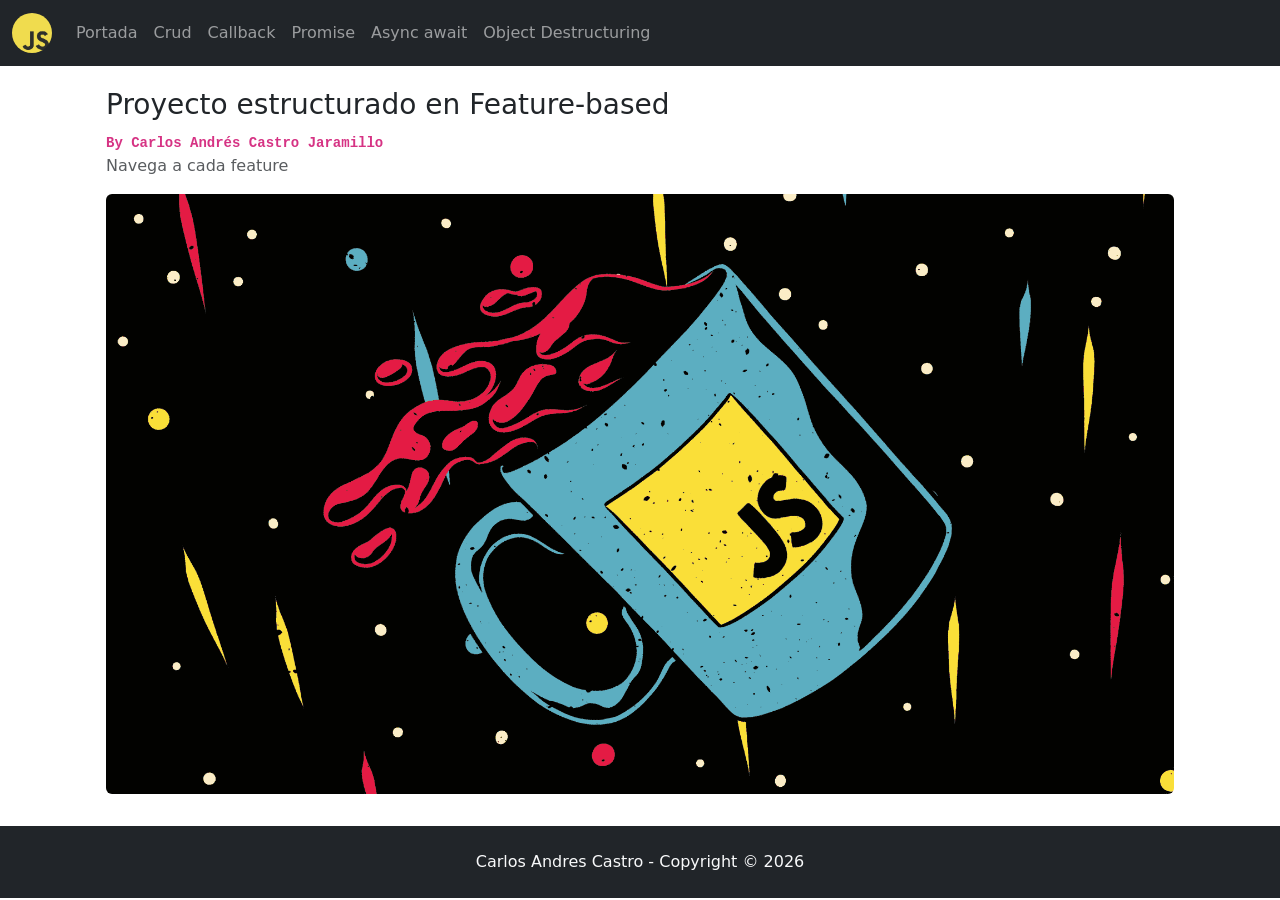
<file: index.html>
<!DOCTYPE html>
<html lang="es-CO">

<head>
  <meta charset="UTF-8">
  <meta name="viewport" content="width=device-width, initial-scale=1.0">
  <title>CRUD Datos | Feature-Based + Bootstrap 5</title>
  <!--Favicon-->
  <link rel="shortcut icon" href="./public/images/logosena.png" type="image/x-icon" />
  <!-- Link Favicon Ctrl + Shift + R (Chrome cacheándolo)-->

  <!--SEO Tags-->
  <meta name="author" content="CRUD Datos | Feature-Based + Bootstrap 5">
  <meta name="description" content="Aplicativo web Bootstrap">
  <meta name="keywords" content="SENA, sena, Sena">

  <!--Optimization Tags-->
  <meta name="theme-color" content="#000000">
  <meta name="MobileOptimized" content="width">
  <meta name="HandhledFriendly" content="true">
  <meta name="mobile-web-app-capable" content="yes">
  <meta name="apple-mobile-web-app-status-bar-style" content="black-traslucent">

  <!-- Bootstrap 5 CSS -->
  <link href="https://cdn.jsdelivr.net/npm/bootstrap@5.3.3/dist/css/bootstrap.min.css" rel="stylesheet"
    integrity="sha384-QWTKZyjpPEjISv5WaRU9OFeRpok6YctnYmDr5pNlyT2bRjXh0JMhjY6hW+ALEwIH" crossorigin="anonymous" />
  <link rel="stylesheet" href="./src/shared/css/styles.css" />

  <!-- Bootstrap Icons -->
  <link href="https://cdn.jsdelivr.net/npm/bootstrap-icons@1.11.3/font/bootstrap-icons.min.css" rel="stylesheet" />
</head>

<body>
  <header
    class="container-fluid py-3 d-flex flex-column flex-md-row justify-content-between align-items-md-center gap-3 mb-4">

    <nav class="navbar navbar-expand-sm bg-dark navbar-dark fixed-top">
      <div class="container-fluid">
        <a class="navbar-brand" href="#">
          <img src="./public/images/jslogo.png" alt="Logo" style="width:40px;" class="rounded-pill">
        </a>
        <button class="navbar-toggler" type="button" data-bs-toggle="collapse" data-bs-target="#collapsibleNavbar">
          <span class="navbar-toggler-icon"></span>
        </button>
        <div class="collapse navbar-collapse" id="collapsibleNavbar">
          <ul class="navbar-nav me-auto">
            <li class="nav-item">
              <a class="nav-link" href="./">Portada</a>
            </li>
            <li class="nav-item">
              <a class="nav-link" href="./src/features/crud/crud.html">Crud</a>
            </li>
            <li class="nav-item">
              <a class="nav-link" href="./src/features/callbacks/callbacks.html">Callback</a>
            </li>
            <li class="nav-item">
              <a class="nav-link" href="./src/features/promises/promises.html">Promise</a>
            </li>
            <li class="nav-item">
              <a class="nav-link" href="./src/features/asyncawait/asyncawait.html">Async await</a>
            </li>
            <li class="nav-item">
              <a class="nav-link" href="./src/features/destructuring/destructuring.html">Object Destructuring</a>
            </li>
          </ul>
        </div>
      </div>
    </nav>
  </header>

  <main class="container py-2">
    <div class="p-4 rounded">
      <h1 class="h3">Proyecto estructurado en Feature-based</h1>
      <code>By Carlos Andrés Castro Jaramillo</code>
      <p class="text-muted mb-3">Navega a cada feature</p>

      <img src="./public/images/backsjs.png" class="img-fluid d-block mx-auto rounded" alt="bgJS">
    </div>
  </main>

  <footer class="bg-dark">
    <p class="py-4 text-center text-light mb-0">Carlos Andres Castro - Copyright © 2026</p>
  </footer>

  <script src="https://cdn.jsdelivr.net/npm/bootstrap@5.3.3/dist/js/bootstrap.bundle.min.js"></script>
</body>

</html>
</file>
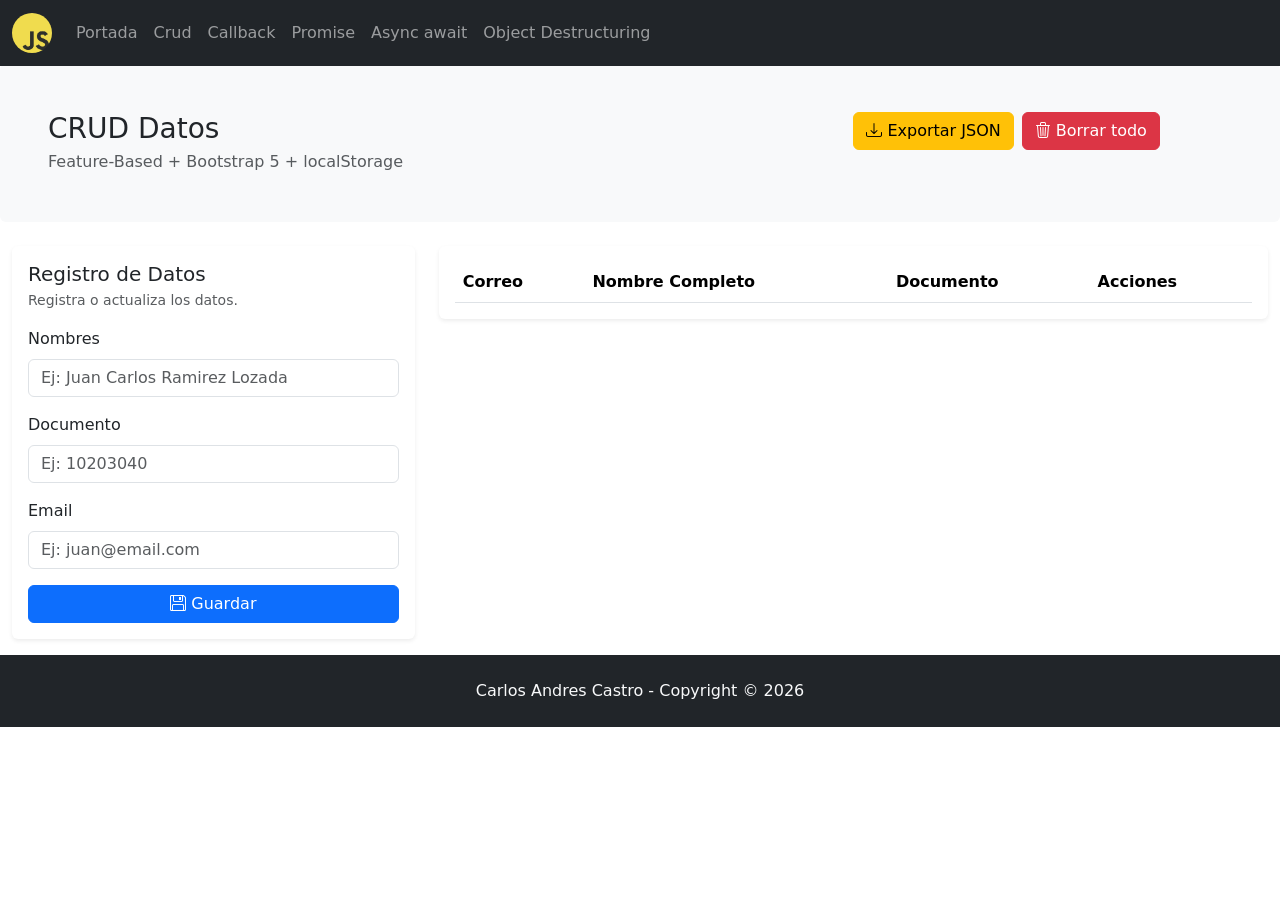
<file: src/features/crud/crud.html>
<!DOCTYPE html>
<html lang="es-CO">

<head>
    <meta charset="UTF-8">
    <meta name="viewport" content="width=device-width, initial-scale=1.0">
    <title>CRUD Datos | Feature-Based + Bootstrap 5</title>
    <!--Favicon-->
    <link rel="shortcut icon" href="../../../public/images/logosena.png" type="image/x-icon">
    <!-- Link Favicon Ctrl + Shift + R (Chrome cacheándolo)-->

    <!--SEO Tags-->
    <meta name="author" content="CRUD Datos | Feature-Based + Bootstrap 5">
    <meta name="description" content="Aplicativo web Bootstrap">
    <meta name="keywords" content="SENA, sena, Sena">

    <!--Optimization Tags-->
    <meta name="theme-color" content="#000000">
    <meta name="MobileOptimized" content="width">
    <meta name="HandhledFriendly" content="true">
    <meta name="mobile-web-app-capable" content="yes">
    <meta name="apple-mobile-web-app-status-bar-style" content="black-traslucent">

    <!-- Bootstrap 5 CSS -->
    <link href="https://cdn.jsdelivr.net/npm/bootstrap@5.3.3/dist/css/bootstrap.min.css" rel="stylesheet"
        integrity="sha384-QWTKZyjpPEjISv5WaRU9OFeRpok6YctnYmDr5pNlyT2bRjXh0JMhjY6hW+ALEwIH" crossorigin="anonymous" />
    <link rel="stylesheet" href="../../shared/css/styles.css">

    <!-- Bootstrap Icons -->
    <link href="https://cdn.jsdelivr.net/npm/bootstrap-icons@1.11.3/font/bootstrap-icons.min.css" rel="stylesheet" />
</head>

<body>

    <header
        class="container-fluid py-3 d-flex flex-column flex-md-row justify-content-between align-items-md-center gap-3 mb-4">

        <nav class="navbar navbar-expand-sm bg-dark navbar-dark fixed-top">
            <div class="container-fluid">
                <a class="navbar-brand" href="#">
                    <img src="../../../public/images/jslogo.png" alt="Logo" style="width:40px;" class="rounded-pill">
                </a>
                <button class="navbar-toggler" type="button" data-bs-toggle="collapse"
                    data-bs-target="#collapsibleNavbar">
                    <span class="navbar-toggler-icon"></span>
                </button>
                <div class="collapse navbar-collapse" id="collapsibleNavbar">
                    <ul class="navbar-nav me-auto">
                        <li class="nav-item">
                            <a class="nav-link" href="../../../">Portada</a>
                        </li>
                        <li class="nav-item">
                            <a class="nav-link" href="./crud.html">Crud</a>
                        </li>
                        <li class="nav-item">
                            <a class="nav-link" href="../callbacks/callbacks.html">Callback</a>
                        </li>
                        <li class="nav-item">
                            <a class="nav-link" href="../promises/promises.html">Promise</a>
                        </li>
                        <li class="nav-item">
                            <a class="nav-link" href="../asyncawait/asyncawait.html">Async await</a>
                        </li>
                        <li class="nav-item">
                            <a class="nav-link" href="../destructuring/destructuring.html">Object Destructuring</a>
                        </li>
                    </ul>
                </div>
            </div>
        </nav>
    </header>

    <main class="container-fluid py-3">

        <div class="row g-4">

            <div class="mt-3 p-5 bg-light rounded">
                <div class="row">
                    <div class="col-md-8">
                        <p class="h3 mb-1">CRUD Datos</p>
                        <p class="text-muted mb-0">Feature-Based + Bootstrap 5 + localStorage</p>
                    </div>
                    <div class="col-md-4">
                        <div class="d-flex gap-2">
                            <button class="btn btn-warning" id="btnExportar">
                                <i class="bi bi-download"></i> Exportar JSON
                            </button>
                            <button class="btn btn-danger" id="btnBorrarTodo">
                                <i class="bi bi-trash3"></i> Borrar todo
                            </button>
                        </div>
                    </div>
                </div>


            </div>

            <!-- FORM -->
            <div class="col-12 col-lg-4">
                <div class="card border-0 shadow-sm">
                    <div class="card-body">
                        <h2 class="h5 mb-1">Registro de Datos</h2>
                        <p class="text-muted small mb-3">Registra o actualiza los datos.</p>

                        <form id="studentForm" autocomplete="off">
                            <input type="hidden" id="studentId" />

                            <div class="mb-3">
                                <label class="form-label">Nombres</label>
                                <input class="form-control" id="nombre" required
                                    placeholder="Ej: Juan Carlos Ramirez Lozada" />
                            </div>

                            <div class="mb-3">
                                <label class="form-label">Documento</label>
                                <input class="form-control" id="documento" required placeholder="Ej: 10203040" />
                            </div>

                            <div class="mb-3">
                                <label class="form-label">Email</label>
                                <input type="email" class="form-control" id="email" required
                                    placeholder="Ej: juan@email.com" />
                            </div>

                            <div class="d-grid gap-2">
                                <!-- IMPORTANTE: type="button" para evitar recarga -->
                                <button class="btn btn-primary" type="button" id="btnAdd" onclick="addData()">
                                    <i class="bi bi-floppy"></i> Guardar
                                </button>

                                <button class="btn btn-outline-warning" type="button" id="btnUpdate">
                                    <i class="bi bi-arrow-counterclockwise"></i> Editar
                                </button>
                            </div>
                        </form>

                    </div>
                </div>
            </div>

            <!-- TABLE -->
            <div class="col-12 col-lg-8">
                <div class="card border-0 shadow-sm">
                    <div class="card-body">

                        <div class="table-responsive" id="tableData">
                            <table class="table table-striped table-hover align-middle mb-0">
                                <thead>
                                    <tr>
                                        <th scope="col">Correo</th>
                                        <th scope="col">Nombre Completo</th>
                                        <th scope="col">Documento</th>
                                        <th scope="col">Acciones</th>
                                    </tr>
                                </thead>
                                <tbody></tbody>
                            </table>
                        </div>
                        <div id="emptyState" class="text-center py-4 d-none"></div>
                    </div>
                </div>
            </div>

        </div>
    </main>

    <footer class="bg-dark">
        <p class="py-4 text-center text-light mb-0">Carlos Andres Castro - Copyright © 2026</p>
    </footer>

    <!-- Bootstrap 5 JS Bundle -->
    <script src="https://cdn.jsdelivr.net/npm/bootstrap@5.3.3/dist/js/bootstrap.bundle.min.js"
        integrity="sha384-YvpcrYf0tY3lHB60NNkmXc5s9fDVZLESaAA55NDzOxhy9GkcIdslK1eN7N6jIeHz" crossorigin="anonymous">
        </script>
    <script src="./crud.js"></script>
</body>

</html>
</file>
<file: src/shared/css/styles.css>
#btnUpdate {
  display: none;
}

/* (Opcional) estilos del mensaje para Callbacks*/
#output.ok {
  color: #198754;
  font-weight: 700;
}
#output.bad {
  color: #dc3545;
  font-weight: 700;
}

/* (Opcional) estilos Promise*/

.ok {
  background: #e8fff0;
  border: 1px solid #2ecc71;
}
.err {
  background: #ffecec;
  border: 1px solid #e74c3c;
}
code {
  font-weight: bold;
}
</file>
